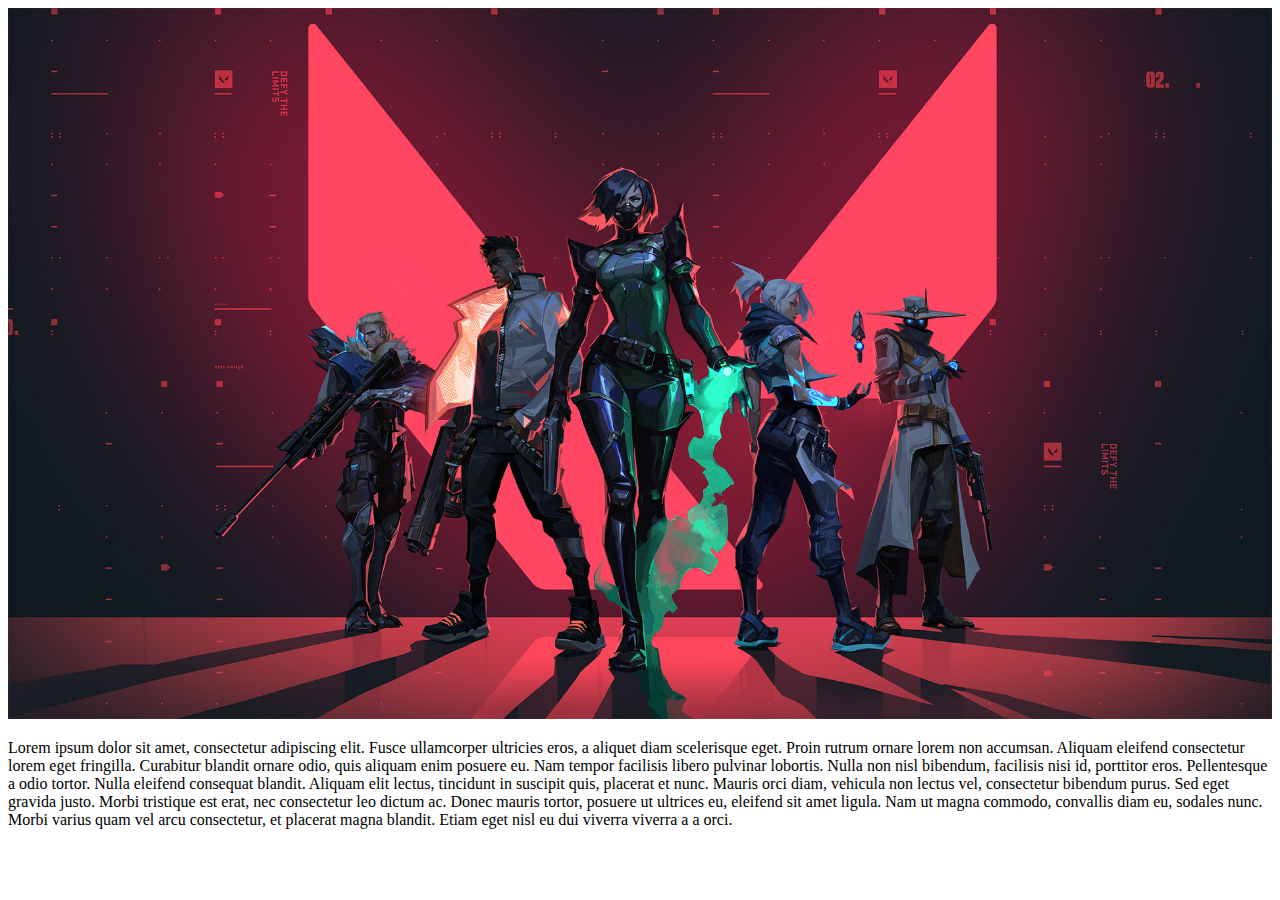
<file: bai1/index.html>
<!DOCTYPE html>
<html lang="en">

<head>
    <meta charset="UTF-8">
    <meta name="viewport" content="width=device-width, initial-scale=1.0">
    <title>Bài 1</title>
    <link rel="stylesheet" href="./style.css">
</head>

<body>
    <img class="img" src="./2004_3.jpg" alt="">

    <p class="para" >
        Lorem ipsum dolor sit amet, consectetur adipiscing elit. Fusce ullamcorper ultricies eros, a aliquet diam
        scelerisque eget. Proin rutrum ornare lorem non accumsan. Aliquam eleifend consectetur lorem eget fringilla.
        Curabitur blandit ornare odio, quis aliquam enim posuere eu. Nam tempor facilisis libero pulvinar lobortis.
        Nulla non nisl bibendum, facilisis nisi id, porttitor eros. Pellentesque a odio tortor.

        Nulla eleifend consequat blandit. Aliquam elit lectus, tincidunt in suscipit quis, placerat et nunc. Mauris orci
        diam, vehicula non lectus vel, consectetur bibendum purus. Sed eget gravida justo. Morbi tristique est erat, nec
        consectetur leo dictum ac. Donec mauris tortor, posuere ut ultrices eu, eleifend sit amet ligula. Nam ut magna
        commodo, convallis diam eu, sodales nunc. Morbi varius quam vel arcu consectetur, et placerat magna blandit.
        Etiam eget nisl eu dui viverra viverra a a orci.
    </p>
</body>

</html>
</file>
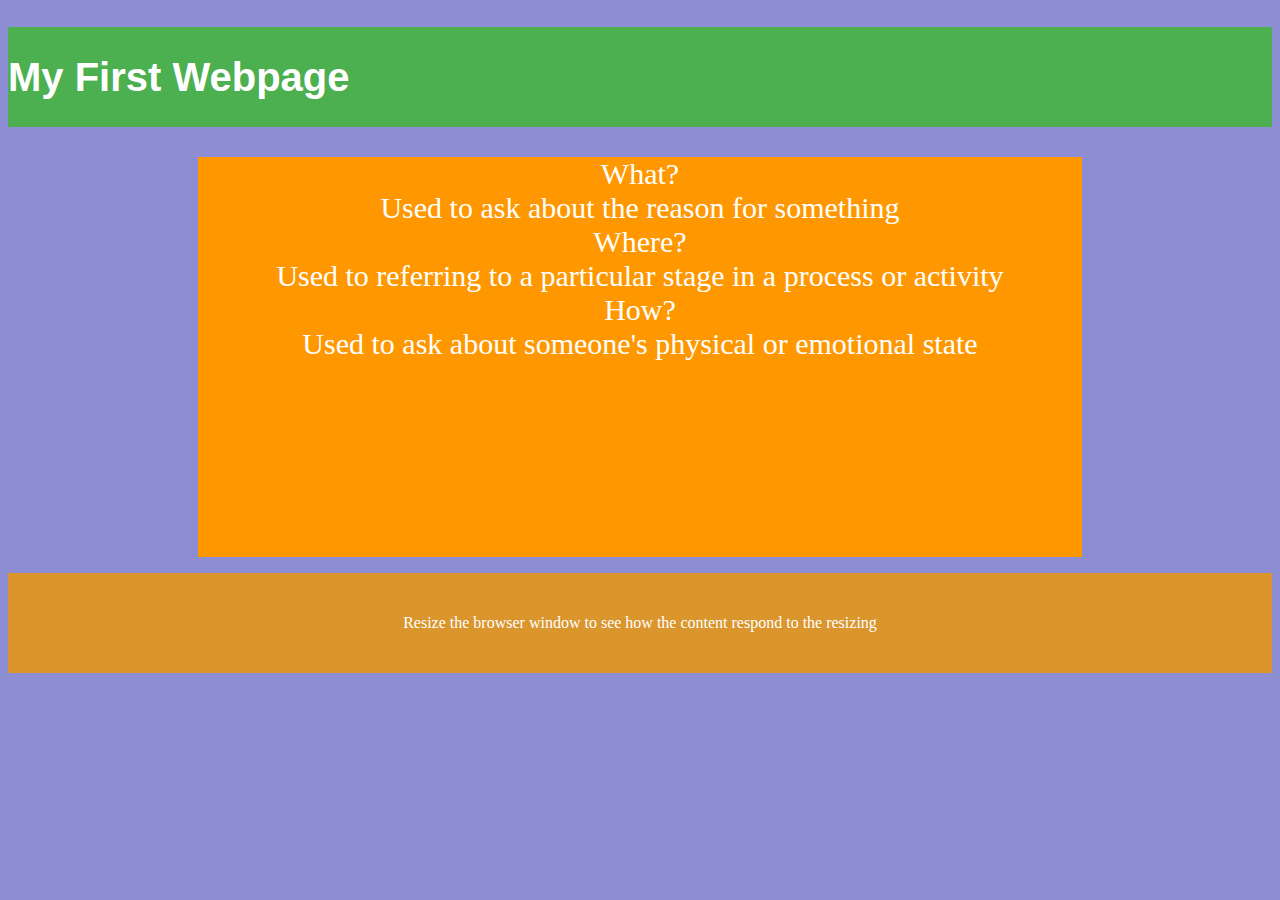
<file: bai2/index.html>
<!DOCTYPE html>
<html lang="en">
<head>
    <meta charset="UTF-8">
    <meta name="viewport" content="width=device-width, initial-scale=1.0">
    <title>Bài 2</title>
    <link rel="stylesheet" href="./style.css">
    <style>
        @media screen and (min-width: 320px) {
            body {
                background-color: red;
                color: white;
            }
        }

        @media screen and (min-width: 768px) {
            body {
                background-color: blue;
                color: white;
            }
        }

        @media screen and (min-width: 1024px) {
            body {
                background-color: #8d8dd3;
                color: white;
            }
        }
    </style>
</head>
<body>
    <header class="header">
        <h1 class="h1">My First Webpage</h1>
    </header>
    <section class="section">
        <p class="para">
            What? <br>
            Used to ask about the reason for something <br>
            Where?<br>
            Used to referring to a particular stage in a process or activity <br>
            How?<br>
            Used to ask about  someone's physical or emotional state <br>        
        </p>
    </section>
    <footer class="footer">
        <p>Resize the browser window to see how the content respond to the resizing</p>
    </footer>
</body>
</html>
</file>
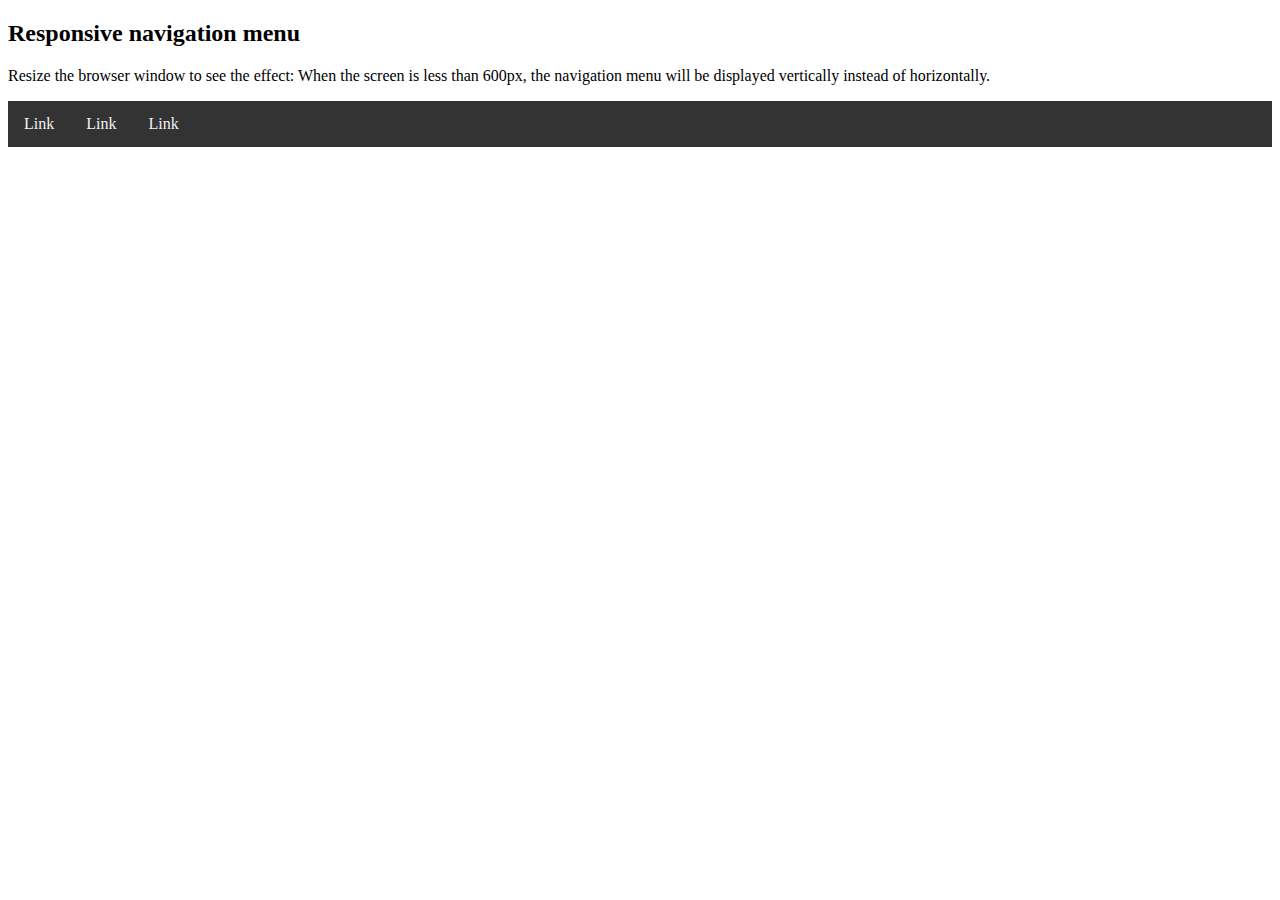
<file: bai3/index.html>
<!DOCTYPE html>
<html lang="en">

<head>
    <meta charset="utf-8">
    <meta name="viewport" content="width=device-width, initial-scale=1">
    <style>
        * {
            box-sizing: border-box;
        }

        /* Style the top navigation bar */
        .topnav {
            overflow: hidden;
            background-color: #333;
        }

        /* Style the topnav links */
        .topnav a {
            float: left;
            display: block;
            color: #f2f2f2;
            text-align: center;
            padding: 14px 16px;
            text-decoration: none;
        }

        /* Change color on hover */
        .topnav a:hover {
            background-color: #ddd;
            color: black;
        }

        /* On screens that are 600px wide or less, make the menu links stack on top of each other instead of next to each other */
        @media screen and (max-width: 600px) {
            .topnav a {
                float: none;
                width: 100%;
            }
        }
    </style>
</head>

<body>

    <h2>Responsive navigation menu</h2>
    <p>Resize the browser window to see the effect: When the screen is less than 600px, the navigation menu will be
        displayed vertically instead of horizontally.</p>

    <div class="topnav">
        <a href="#">Link</a>
        <a href="#">Link</a>
        <a href="#">Link</a>
    </div>

</body>

</html>
</file>
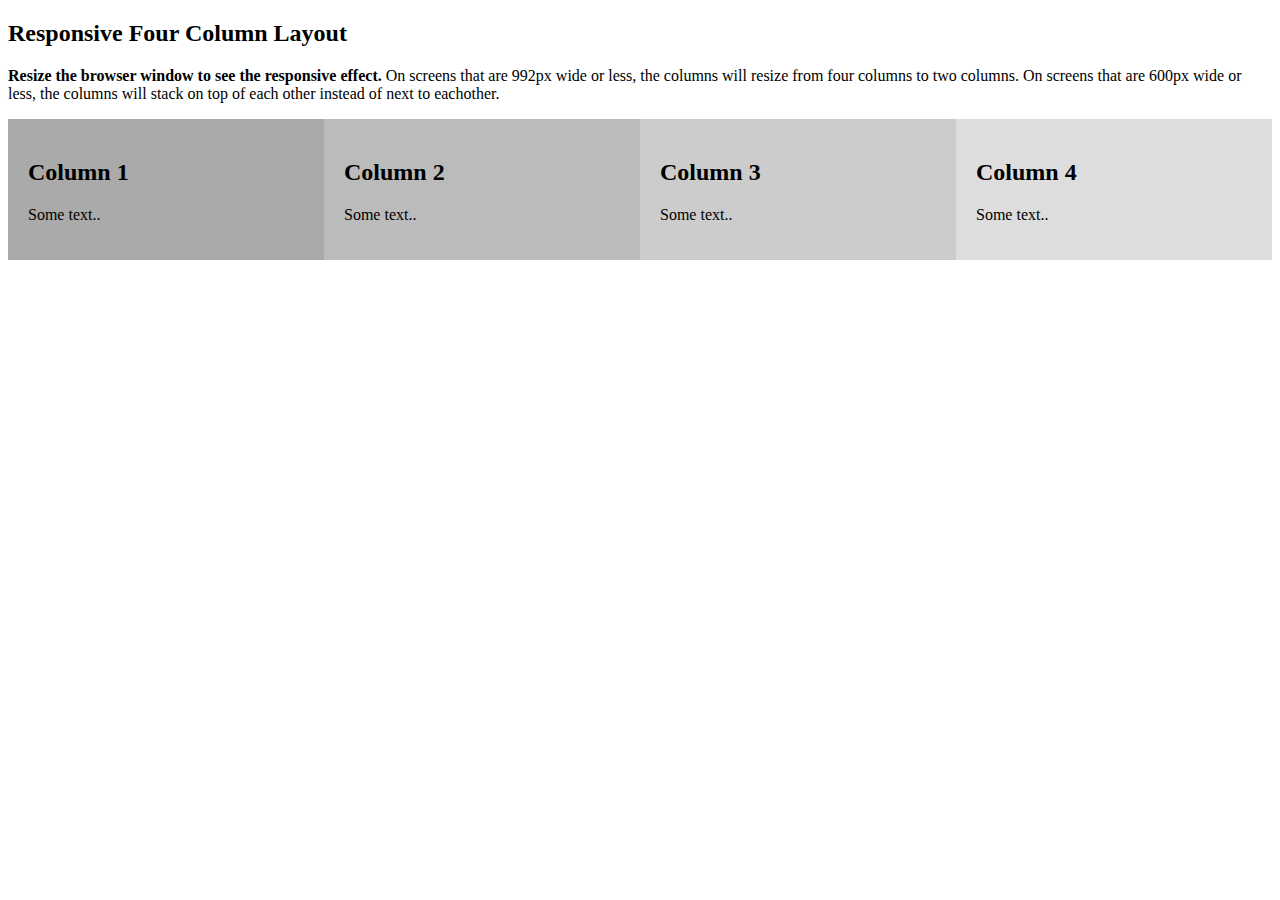
<file: bai3/test-column.html>
<!DOCTYPE html>
<html>

<head>
    <meta name="viewport" content="width=device-width, initial-scale=1">
    <style>
        * {
            box-sizing: border-box;
        }

        /* Create four equal columns that floats next to each other */
        .column {
            float: left;
            width: 25%;
            padding: 20px;
        }

        /* Clear floats after the columns */
        /* .row:after {
            content: "";
            display: table;
            clear: both;
        } */

        /* On screens that are 992px wide or less, go from four columns to two columns */
        @media screen and (max-width: 992px) {
            .column {
                width: 50%;
            }
        }

        /* On screens that are 600px wide or less, make the columns stack on top of each other instead of next to each other */
        @media screen and (max-width: 600px) {
            .column {
                width: 100%;
            }
        }
    </style>
</head>

<body>

    <h2>Responsive Four Column Layout</h2>
    <p><strong>Resize the browser window to see the responsive effect.</strong> On screens that are 992px wide or less,
        the columns will resize from four columns to two columns. On screens that are 600px wide or less, the columns
        will stack on top of each other instead of next to eachother.</p>

    <div class="row">
        <div class="column" style="background-color:#aaa;">
            <h2>Column 1</h2>
            <p>Some text..</p>
        </div>

        <div class="column" style="background-color:#bbb;">
            <h2>Column 2</h2>
            <p>Some text..</p>
        </div>

        <div class="column" style="background-color:#ccc;">
            <h2>Column 3</h2>
            <p>Some text..</p>
        </div>

        <div class="column" style="background-color:#ddd;">
            <h2>Column 4</h2>
            <p>Some text..</p>
        </div>
    </div>

</body>

</html>
</file>
<file: bai1/style.css>
@media screen and (max-width: 480px) {
    body {
        background-color: #dddd97;
        color: black;
    }
}

.img{
    width: 100%;
}
</file>
<file: bai2/style.css>
.header{
    width: 100%;
    height: 100px;
    background-color: #4CAF50;
    color: white;
}
.h1{
    line-height: 100px;
    font-weight: bold;
    font-size: 40px;
    font-family: Arial, Helvetica, sans-serif;
}
.section{
    width: 70%;
    background-color: #FF9800;
    color: white;
    margin: auto;
    height: 400px;
}
.para{
    text-align: center;
    font-size: 30px;
}
.footer{
    width: 100%;
    height: 100px;
    background-color: #da952d;
    color: white;
    text-align: center;
    line-height: 100px;
}
</file>
